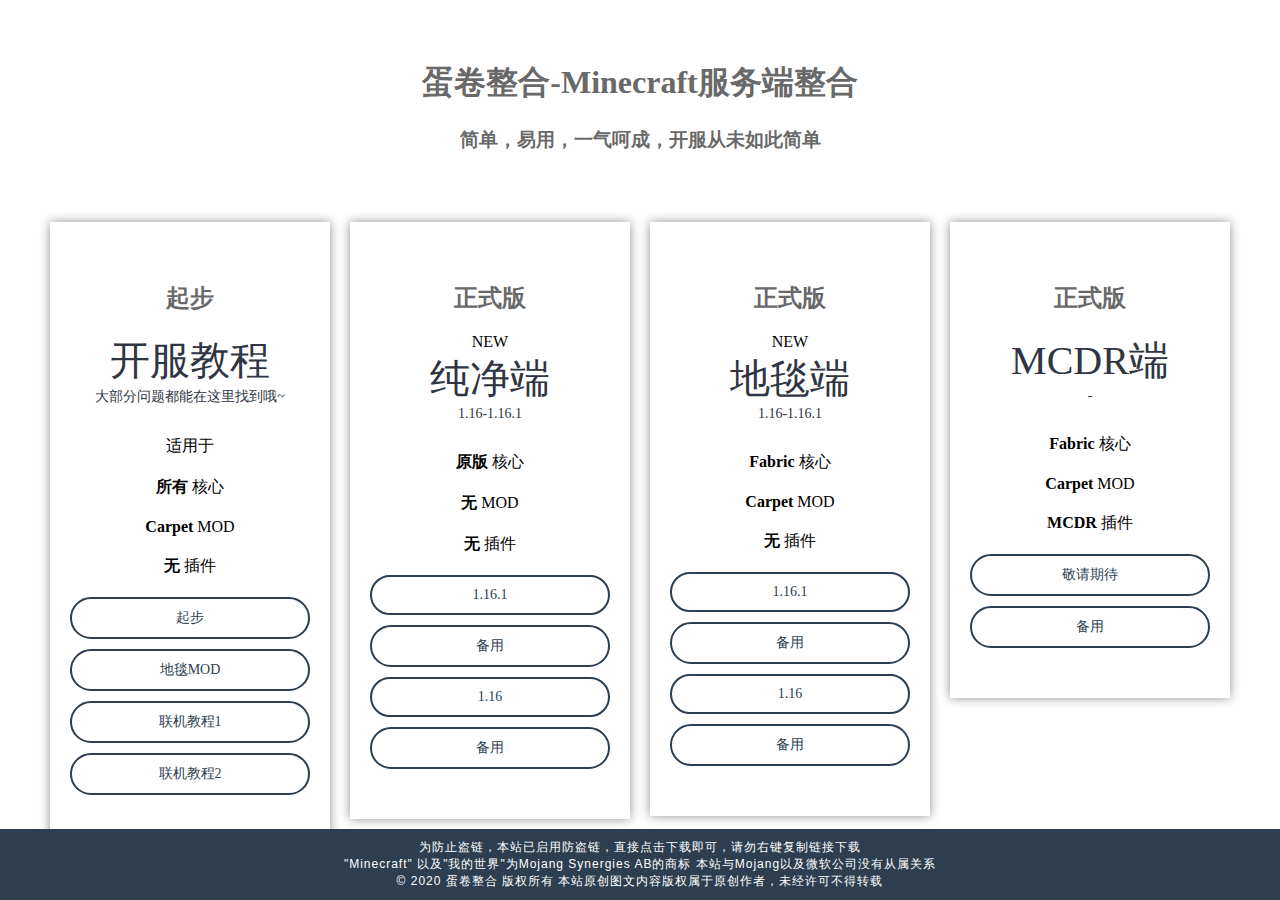
<file: in.html>
<!DOCTYPE html>
<html lang="en">
<head>
    <meta charset="UTF-8">
    <meta name="viewport" content="width=device-width, initial-scale=1.0">
    <title>蛋卷整合-Minecraft服务端整合</title>
    
    <link rel="stylesheet" href="style.css">
    
    <script>
        var _hmt = _hmt || [];
        (function() {
          var hm = document.createElement("script");
          hm.src = "https://hm.baidu.com/hm.js?17edd9b6816f3eb6a21fc5855a110c87";
          var s = document.getElementsByTagName("script")[0]; 
          s.parentNode.insertBefore(hm, s);
        })();
    </script>
        
</head>

<div class="tili">
    <h1>蛋卷整合-Minecraft服务端整合</h1>
    <h3>简单，易用，一气呵成，开服从未如此简单</h3>
</div>

<!--onclick="alert('还没做完哦，请耐心等待QAQ')"-->

<body class="pricing-table">
    <div class="col">
        <div class="table">
            <h2>起步</h2>

            <div class="price">
                开服教程
                <span>大部分问题都能在这里找到哦~</span>
            </div>

            <ul>
                <li>适用于</li>
               
                <li><strong>所有</strong> 核心</li>
                <li><strong>Carpet</strong> MOD</li>
                <li><strong>无</strong> 插件</li>
            </ul>
            <div class="ver">
                <a href="起步.html" class="btn-no">起步</a>
            </div>
            <div class="ver">
                <a href="https://www.bilibili.com/video/BV1hE411D7um" class="btn-no">地毯MOD</a>
            </div>
            <div class="ver">
                <a href="https://www.bilibili.com/video/BV11E411K7yG" class="btn-no">联机教程1</a>
            </div>
            <div class="ver">
                <a href="https://www.bilibili.com/video/BV1TA411b7kN" class="btn-no">联机教程2</a>
            </div>
        </div>
    </div>


    <div class="col">
        <div class="table">
            <h2>正式版</h2>

            <div class="NEW">NEW</div>
            <div class="price">
                纯净端
                <span>1.16-1.16.1</span>
            </div>

            <ul>
                <li><strong>原版</strong> 核心</li>
                <li><strong>无</strong> MOD</li>
                <li><strong>无</strong> 插件</li>
            </ul>
            <div class="ver">
                <a href="https://mc-1259013477.cos.ap-nanjing.myqcloud.com/%5B%E8%9B%8B%E5%8D%B7%E6%95%B4%E5%90%88%5D1.16.1%E7%BA%AF%E5%87%80%E7%AB%AF.zip" class="btn-left ok">1.16.1</a>
                <a href="https://conber.lanzous.com/iIow5e1qd9i" class="btn-right ok" >备用</a>
            </div>
            <div class="ver">
                <a href="https://mc-1259013477.cos.ap-nanjing.myqcloud.com/%5B%E8%9B%8B%E5%8D%B7%E6%95%B4%E5%90%88%5D1.16%E7%BA%AF%E5%87%80%E7%AB%AF.zip" class="btn-left ok">1.16</a>
                <a href="https://conber.lanzous.com/iUes1e1qdih" class="btn-right ok">备用</a>
            </div>
        </div>
    </div>

        
    </div>

    <div class="col">
        <div class="table">
            <h2>正式版</h2>

            <div class="NEW">NEW</div>
            <div class="price">
                地毯端
                <span>1.16-1.16.1</span>
            </div>

            <ul>
                <li><strong>Fabric</strong> 核心</li>
                <li><strong>Carpet</strong> MOD</li>
                <li><strong>无</strong> 插件</li>
            </ul>

            <div class="ver">
                <a href="https://mc-1259013477.cos.ap-nanjing.myqcloud.com/%5B%E8%9B%8B%E5%8D%B7%E6%95%B4%E5%90%88%5D1.16.1%E5%9C%B0%E6%AF%AF%E7%AB%AF.zip" class="btn-left ok">1.16.1</a>
                <a href="https://conber.lanzous.com/iQ7Efe1r5ob" class="btn-right ok">备用</a>
            </div>

            <div class="ver">
                <a href="https://mc-1259013477.cos.ap-nanjing.myqcloud.com/%5B%E8%9B%8B%E5%8D%B7%E6%95%B4%E5%90%88%5D1.16%E5%9C%B0%E6%AF%AF%E7%AB%AF.zip" class="btn-left ok">1.16</a>
                <a href="https://conber.lanzous.com/ifhF1e1qcve" class="btn-right ok">备用</a>
            </div>
            
        </div>
    </div>

    <div class="col">
        <div class="table">
            <h2>正式版</h2>

            <!--<div class="NEW">NEW</div>-->
            <div class="price">
                MCDR端
                <span>-</span>
            </div>

            <ul>
                <li><strong>Fabric</strong> 核心</li>
                <li><strong>Carpet</strong> MOD</li>
                <li><strong>MCDR</strong> 插件</li>
            </ul>
            <a href="" class="btn-left no" onclick="alert('快了快了≡ω≡')">敬请期待</a>
            <a href="" class="btn-right no" onclick="alert('在做了~(～￣▽￣)～')">备用</a>
        </div>
    </div>

    <style>
        @media screen and (max-width:980px){
            .col{
                flex: 50%;
            }
        }
    
        @media screen and (max-width:700px){
            .col{
                flex: 100%;
            }
        }
    </style>
  

    <div class="cc">
        为防止盗链，本站已启用防盗链，直接点击下载即可，请勿右键复制链接下载
        <br>
        <a href="https://www.minecraft.net/" target="_blank">"Minecraft"</a>
        以及"我的世界"为Mojang Synergies AB的商标 本站与Mojang以及微软公司没有从属关系
        <br>
        © 2020 
        <a href="">蛋卷整合</a>
        版权所有 本站原创图文内容版权属于原创作者，未经许可不得转载
    </div>
    <script>
        console.warn("请勿在此处执行任何可疑代码！否则后果自负！")
    </script>
</body>
</html>
</file>
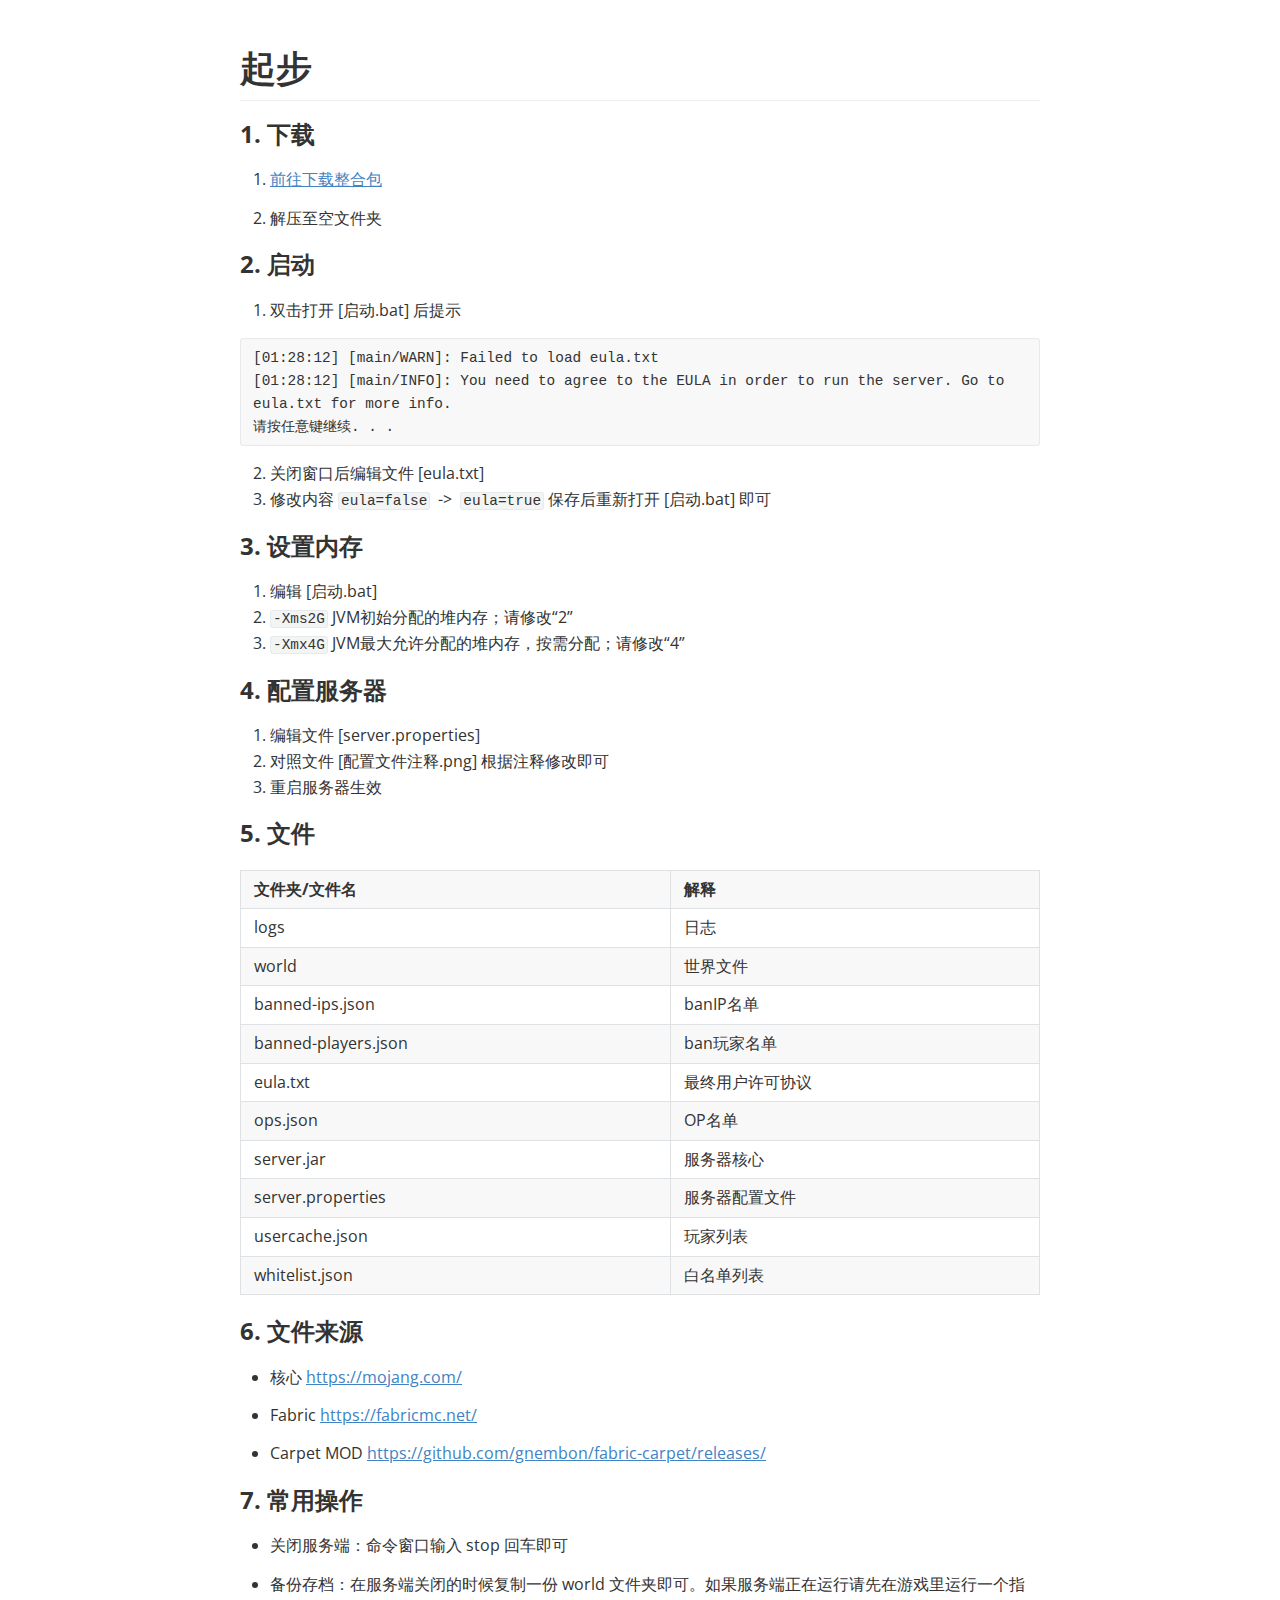
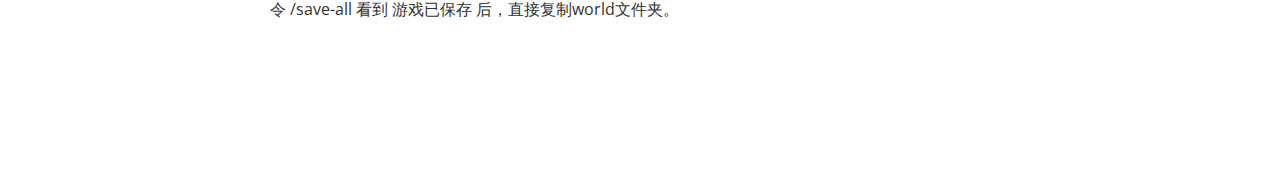
<file: 起步.html>
<!doctype html>
<html>
<head>
<meta charset='UTF-8'><meta name='viewport' content='width=device-width initial-scale=1'>
<title>起步</title><link href='https://fonts.loli.net/css?family=Open+Sans:400italic,700italic,700,400&subset=latin,latin-ext' rel='stylesheet' type='text/css' /><style type='text/css'>html {overflow-x: initial !important;}:root { --bg-color:#ffffff; --text-color:#333333; --select-text-bg-color:#B5D6FC; --select-text-font-color:auto; --monospace:"Lucida Console",Consolas,"Courier",monospace; }
html { font-size: 14px; background-color: var(--bg-color); color: var(--text-color); font-family: "Helvetica Neue", Helvetica, Arial, sans-serif; -webkit-font-smoothing: antialiased; }
body { margin: 0px; padding: 0px; height: auto; bottom: 0px; top: 0px; left: 0px; right: 0px; font-size: 1rem; line-height: 1.42857; overflow-x: hidden; background: inherit; tab-size: 4; }
iframe { margin: auto; }
a.url { word-break: break-all; }
a:active, a:hover { outline: 0px; }
.in-text-selection, ::selection { text-shadow: none; background: var(--select-text-bg-color); color: var(--select-text-font-color); }
#write { margin: 0px auto; height: auto; width: inherit; word-break: normal; overflow-wrap: break-word; position: relative; white-space: normal; overflow-x: visible; padding-top: 40px; }
#write.first-line-indent p { text-indent: 2em; }
#write.first-line-indent li p, #write.first-line-indent p * { text-indent: 0px; }
#write.first-line-indent li { margin-left: 2em; }
.for-image #write { padding-left: 8px; padding-right: 8px; }
body.typora-export { padding-left: 30px; padding-right: 30px; }
.typora-export .footnote-line, .typora-export li, .typora-export p { white-space: pre-wrap; }
@media screen and (max-width: 500px) {
  body.typora-export { padding-left: 0px; padding-right: 0px; }
  #write { padding-left: 20px; padding-right: 20px; }
  .CodeMirror-sizer { margin-left: 0px !important; }
  .CodeMirror-gutters { display: none !important; }
}
#write li > figure:last-child { margin-bottom: 0.5rem; }
#write ol, #write ul { position: relative; }
img { max-width: 100%; vertical-align: middle; }
button, input, select, textarea { color: inherit; font: inherit; }
input[type="checkbox"], input[type="radio"] { line-height: normal; padding: 0px; }
*, ::after, ::before { box-sizing: border-box; }
#write h1, #write h2, #write h3, #write h4, #write h5, #write h6, #write p, #write pre { width: inherit; }
#write h1, #write h2, #write h3, #write h4, #write h5, #write h6, #write p { position: relative; }
p { line-height: inherit; }
h1, h2, h3, h4, h5, h6 { break-after: avoid-page; break-inside: avoid; orphans: 2; }
p { orphans: 4; }
h1 { font-size: 2rem; }
h2 { font-size: 1.8rem; }
h3 { font-size: 1.6rem; }
h4 { font-size: 1.4rem; }
h5 { font-size: 1.2rem; }
h6 { font-size: 1rem; }
.md-math-block, .md-rawblock, h1, h2, h3, h4, h5, h6, p { margin-top: 1rem; margin-bottom: 1rem; }
.hidden { display: none; }
.md-blockmeta { color: rgb(204, 204, 204); font-weight: 700; font-style: italic; }
a { cursor: pointer; }
sup.md-footnote { padding: 2px 4px; background-color: rgba(238, 238, 238, 0.7); color: rgb(85, 85, 85); border-radius: 4px; cursor: pointer; }
sup.md-footnote a, sup.md-footnote a:hover { color: inherit; text-transform: inherit; text-decoration: inherit; }
#write input[type="checkbox"] { cursor: pointer; width: inherit; height: inherit; }
figure { overflow-x: auto; margin: 1.2em 0px; max-width: calc(100% + 16px); padding: 0px; }
figure > table { margin: 0px !important; }
tr { break-inside: avoid; break-after: auto; }
thead { display: table-header-group; }
table { border-collapse: collapse; border-spacing: 0px; width: 100%; overflow: auto; break-inside: auto; text-align: left; }
table.md-table td { min-width: 32px; }
.CodeMirror-gutters { border-right: 0px; background-color: inherit; }
.CodeMirror-linenumber { user-select: none; }
.CodeMirror { text-align: left; }
.CodeMirror-placeholder { opacity: 0.3; }
.CodeMirror pre { padding: 0px 4px; }
.CodeMirror-lines { padding: 0px; }
div.hr:focus { cursor: none; }
#write pre { white-space: pre-wrap; }
#write.fences-no-line-wrapping pre { white-space: pre; }
#write pre.ty-contain-cm { white-space: normal; }
.CodeMirror-gutters { margin-right: 4px; }
.md-fences { font-size: 0.9rem; display: block; break-inside: avoid; text-align: left; overflow: visible; white-space: pre; background: inherit; position: relative !important; }
.md-diagram-panel { width: 100%; margin-top: 10px; text-align: center; padding-top: 0px; padding-bottom: 8px; overflow-x: auto; }
#write .md-fences.mock-cm { white-space: pre-wrap; }
.md-fences.md-fences-with-lineno { padding-left: 0px; }
#write.fences-no-line-wrapping .md-fences.mock-cm { white-space: pre; overflow-x: auto; }
.md-fences.mock-cm.md-fences-with-lineno { padding-left: 8px; }
.CodeMirror-line, twitterwidget { break-inside: avoid; }
.footnotes { opacity: 0.8; font-size: 0.9rem; margin-top: 1em; margin-bottom: 1em; }
.footnotes + .footnotes { margin-top: 0px; }
.md-reset { margin: 0px; padding: 0px; border: 0px; outline: 0px; vertical-align: top; background: 0px 0px; text-decoration: none; text-shadow: none; float: none; position: static; width: auto; height: auto; white-space: nowrap; cursor: inherit; -webkit-tap-highlight-color: transparent; line-height: normal; font-weight: 400; text-align: left; box-sizing: content-box; direction: ltr; }
li div { padding-top: 0px; }
blockquote { margin: 1rem 0px; }
li .mathjax-block, li p { margin: 0.5rem 0px; }
li { margin: 0px; position: relative; }
blockquote > :last-child { margin-bottom: 0px; }
blockquote > :first-child, li > :first-child { margin-top: 0px; }
.footnotes-area { color: rgb(136, 136, 136); margin-top: 0.714rem; padding-bottom: 0.143rem; white-space: normal; }
#write .footnote-line { white-space: pre-wrap; }
@media print {
  body, html { border: 1px solid transparent; height: 99%; break-after: avoid; break-before: avoid; }
  #write { margin-top: 0px; padding-top: 0px; border-color: transparent !important; }
  .typora-export * { -webkit-print-color-adjust: exact; }
  html.blink-to-pdf { font-size: 13px; }
  .typora-export #write { padding-left: 32px; padding-right: 32px; padding-bottom: 0px; break-after: avoid; }
  .typora-export #write::after { height: 0px; }
}
.footnote-line { margin-top: 0.714em; font-size: 0.7em; }
a img, img a { cursor: pointer; }
pre.md-meta-block { font-size: 0.8rem; min-height: 0.8rem; white-space: pre-wrap; background: rgb(204, 204, 204); display: block; overflow-x: hidden; }
p > .md-image:only-child:not(.md-img-error) img, p > img:only-child { display: block; margin: auto; }
p > .md-image:only-child { display: inline-block; width: 100%; }
#write .MathJax_Display { margin: 0.8em 0px 0px; }
.md-math-block { width: 100%; }
.md-math-block:not(:empty)::after { display: none; }
[contenteditable="true"]:active, [contenteditable="true"]:focus, [contenteditable="false"]:active, [contenteditable="false"]:focus { outline: 0px; box-shadow: none; }
.md-task-list-item { position: relative; list-style-type: none; }
.task-list-item.md-task-list-item { padding-left: 0px; }
.md-task-list-item > input { position: absolute; top: 0px; left: 0px; margin-left: -1.2em; margin-top: calc(1em - 10px); border: none; }
.math { font-size: 1rem; }
.md-toc { min-height: 3.58rem; position: relative; font-size: 0.9rem; border-radius: 10px; }
.md-toc-content { position: relative; margin-left: 0px; }
.md-toc-content::after, .md-toc::after { display: none; }
.md-toc-item { display: block; color: rgb(65, 131, 196); }
.md-toc-item a { text-decoration: none; }
.md-toc-inner:hover { text-decoration: underline; }
.md-toc-inner { display: inline-block; cursor: pointer; }
.md-toc-h1 .md-toc-inner { margin-left: 0px; font-weight: 700; }
.md-toc-h2 .md-toc-inner { margin-left: 2em; }
.md-toc-h3 .md-toc-inner { margin-left: 4em; }
.md-toc-h4 .md-toc-inner { margin-left: 6em; }
.md-toc-h5 .md-toc-inner { margin-left: 8em; }
.md-toc-h6 .md-toc-inner { margin-left: 10em; }
@media screen and (max-width: 48em) {
  .md-toc-h3 .md-toc-inner { margin-left: 3.5em; }
  .md-toc-h4 .md-toc-inner { margin-left: 5em; }
  .md-toc-h5 .md-toc-inner { margin-left: 6.5em; }
  .md-toc-h6 .md-toc-inner { margin-left: 8em; }
}
a.md-toc-inner { font-size: inherit; font-style: inherit; font-weight: inherit; line-height: inherit; }
.footnote-line a:not(.reversefootnote) { color: inherit; }
.md-attr { display: none; }
.md-fn-count::after { content: "."; }
code, pre, samp, tt { font-family: var(--monospace); }
kbd { margin: 0px 0.1em; padding: 0.1em 0.6em; font-size: 0.8em; color: rgb(36, 39, 41); background: rgb(255, 255, 255); border: 1px solid rgb(173, 179, 185); border-radius: 3px; box-shadow: rgba(12, 13, 14, 0.2) 0px 1px 0px, rgb(255, 255, 255) 0px 0px 0px 2px inset; white-space: nowrap; vertical-align: middle; }
.md-comment { color: rgb(162, 127, 3); opacity: 0.8; font-family: var(--monospace); }
code { text-align: left; vertical-align: initial; }
a.md-print-anchor { white-space: pre !important; border-width: initial !important; border-style: none !important; border-color: initial !important; display: inline-block !important; position: absolute !important; width: 1px !important; right: 0px !important; outline: 0px !important; background: 0px 0px !important; text-decoration: initial !important; text-shadow: initial !important; }
.md-inline-math .MathJax_SVG .noError { display: none !important; }
.html-for-mac .inline-math-svg .MathJax_SVG { vertical-align: 0.2px; }
.md-math-block .MathJax_SVG_Display { text-align: center; margin: 0px; position: relative; text-indent: 0px; max-width: none; max-height: none; min-height: 0px; min-width: 100%; width: auto; overflow-y: hidden; display: block !important; }
.MathJax_SVG_Display, .md-inline-math .MathJax_SVG_Display { width: auto; margin: inherit; display: inline-block !important; }
.MathJax_SVG .MJX-monospace { font-family: var(--monospace); }
.MathJax_SVG .MJX-sans-serif { font-family: sans-serif; }
.MathJax_SVG { display: inline; font-style: normal; font-weight: 400; line-height: normal; zoom: 90%; text-indent: 0px; text-align: left; text-transform: none; letter-spacing: normal; word-spacing: normal; overflow-wrap: normal; white-space: nowrap; float: none; direction: ltr; max-width: none; max-height: none; min-width: 0px; min-height: 0px; border: 0px; padding: 0px; margin: 0px; }
.MathJax_SVG * { transition: none 0s ease 0s; }
.MathJax_SVG_Display svg { vertical-align: middle !important; margin-bottom: 0px !important; margin-top: 0px !important; }
.os-windows.monocolor-emoji .md-emoji { font-family: "Segoe UI Symbol", sans-serif; }
.md-diagram-panel > svg { max-width: 100%; }
[lang="flow"] svg, [lang="mermaid"] svg { max-width: 100%; height: auto; }
[lang="mermaid"] .node text { font-size: 1rem; }
table tr th { border-bottom: 0px; }
video { max-width: 100%; display: block; margin: 0px auto; }
iframe { max-width: 100%; width: 100%; border: none; }
.highlight td, .highlight tr { border: 0px; }
svg[id^="mermaidChart"] { line-height: 1em; }
mark { background: rgb(255, 255, 0); color: rgb(0, 0, 0); }
.md-html-inline .md-plain, .md-html-inline strong, mark .md-inline-math, mark strong { color: inherit; }
mark .md-meta { color: rgb(0, 0, 0); opacity: 0.3 !important; }


.CodeMirror { height: auto; }
.CodeMirror.cm-s-inner { background: inherit; }
.CodeMirror-scroll { overflow: auto hidden; z-index: 3; }
.CodeMirror-gutter-filler, .CodeMirror-scrollbar-filler { background-color: rgb(255, 255, 255); }
.CodeMirror-gutters { border-right: 1px solid rgb(221, 221, 221); background: inherit; white-space: nowrap; }
.CodeMirror-linenumber { padding: 0px 3px 0px 5px; text-align: right; color: rgb(153, 153, 153); }
.cm-s-inner .cm-keyword { color: rgb(119, 0, 136); }
.cm-s-inner .cm-atom, .cm-s-inner.cm-atom { color: rgb(34, 17, 153); }
.cm-s-inner .cm-number { color: rgb(17, 102, 68); }
.cm-s-inner .cm-def { color: rgb(0, 0, 255); }
.cm-s-inner .cm-variable { color: rgb(0, 0, 0); }
.cm-s-inner .cm-variable-2 { color: rgb(0, 85, 170); }
.cm-s-inner .cm-variable-3 { color: rgb(0, 136, 85); }
.cm-s-inner .cm-string { color: rgb(170, 17, 17); }
.cm-s-inner .cm-property { color: rgb(0, 0, 0); }
.cm-s-inner .cm-operator { color: rgb(152, 26, 26); }
.cm-s-inner .cm-comment, .cm-s-inner.cm-comment { color: rgb(170, 85, 0); }
.cm-s-inner .cm-string-2 { color: rgb(255, 85, 0); }
.cm-s-inner .cm-meta { color: rgb(85, 85, 85); }
.cm-s-inner .cm-qualifier { color: rgb(85, 85, 85); }
.cm-s-inner .cm-builtin { color: rgb(51, 0, 170); }
.cm-s-inner .cm-bracket { color: rgb(153, 153, 119); }
.cm-s-inner .cm-tag { color: rgb(17, 119, 0); }
.cm-s-inner .cm-attribute { color: rgb(0, 0, 204); }
.cm-s-inner .cm-header, .cm-s-inner.cm-header { color: rgb(0, 0, 255); }
.cm-s-inner .cm-quote, .cm-s-inner.cm-quote { color: rgb(0, 153, 0); }
.cm-s-inner .cm-hr, .cm-s-inner.cm-hr { color: rgb(153, 153, 153); }
.cm-s-inner .cm-link, .cm-s-inner.cm-link { color: rgb(0, 0, 204); }
.cm-negative { color: rgb(221, 68, 68); }
.cm-positive { color: rgb(34, 153, 34); }
.cm-header, .cm-strong { font-weight: 700; }
.cm-del { text-decoration: line-through; }
.cm-em { font-style: italic; }
.cm-link { text-decoration: underline; }
.cm-error { color: red; }
.cm-invalidchar { color: red; }
.cm-constant { color: rgb(38, 139, 210); }
.cm-defined { color: rgb(181, 137, 0); }
div.CodeMirror span.CodeMirror-matchingbracket { color: rgb(0, 255, 0); }
div.CodeMirror span.CodeMirror-nonmatchingbracket { color: rgb(255, 34, 34); }
.cm-s-inner .CodeMirror-activeline-background { background: inherit; }
.CodeMirror { position: relative; overflow: hidden; }
.CodeMirror-scroll { height: 100%; outline: 0px; position: relative; box-sizing: content-box; background: inherit; }
.CodeMirror-sizer { position: relative; }
.CodeMirror-gutter-filler, .CodeMirror-hscrollbar, .CodeMirror-scrollbar-filler, .CodeMirror-vscrollbar { position: absolute; z-index: 6; display: none; }
.CodeMirror-vscrollbar { right: 0px; top: 0px; overflow: hidden; }
.CodeMirror-hscrollbar { bottom: 0px; left: 0px; overflow: hidden; }
.CodeMirror-scrollbar-filler { right: 0px; bottom: 0px; }
.CodeMirror-gutter-filler { left: 0px; bottom: 0px; }
.CodeMirror-gutters { position: absolute; left: 0px; top: 0px; padding-bottom: 30px; z-index: 3; }
.CodeMirror-gutter { white-space: normal; height: 100%; box-sizing: content-box; padding-bottom: 30px; margin-bottom: -32px; display: inline-block; }
.CodeMirror-gutter-wrapper { position: absolute; z-index: 4; background: 0px 0px !important; border: none !important; }
.CodeMirror-gutter-background { position: absolute; top: 0px; bottom: 0px; z-index: 4; }
.CodeMirror-gutter-elt { position: absolute; cursor: default; z-index: 4; }
.CodeMirror-lines { cursor: text; }
.CodeMirror pre { border-radius: 0px; border-width: 0px; background: 0px 0px; font-family: inherit; font-size: inherit; margin: 0px; white-space: pre; overflow-wrap: normal; color: inherit; z-index: 2; position: relative; overflow: visible; }
.CodeMirror-wrap pre { overflow-wrap: break-word; white-space: pre-wrap; word-break: normal; }
.CodeMirror-code pre { border-right: 30px solid transparent; width: fit-content; }
.CodeMirror-wrap .CodeMirror-code pre { border-right: none; width: auto; }
.CodeMirror-linebackground { position: absolute; left: 0px; right: 0px; top: 0px; bottom: 0px; z-index: 0; }
.CodeMirror-linewidget { position: relative; z-index: 2; overflow: auto; }
.CodeMirror-wrap .CodeMirror-scroll { overflow-x: hidden; }
.CodeMirror-measure { position: absolute; width: 100%; height: 0px; overflow: hidden; visibility: hidden; }
.CodeMirror-measure pre { position: static; }
.CodeMirror div.CodeMirror-cursor { position: absolute; visibility: hidden; border-right: none; width: 0px; }
.CodeMirror div.CodeMirror-cursor { visibility: hidden; }
.CodeMirror-focused div.CodeMirror-cursor { visibility: inherit; }
.cm-searching { background: rgba(255, 255, 0, 0.4); }
@media print {
  .CodeMirror div.CodeMirror-cursor { visibility: hidden; }
}


:root {
    --side-bar-bg-color: #fafafa;
    --control-text-color: #777;
}

@include-when-export url(https://fonts.loli.net/css?family=Open+Sans:400italic,700italic,700,400&subset=latin,latin-ext);

html {
    font-size: 16px;
}

body {
    font-family: "Open Sans","Clear Sans","Helvetica Neue",Helvetica,Arial,sans-serif;
    color: rgb(51, 51, 51);
    line-height: 1.6;
}

#write {
    max-width: 860px;
  	margin: 0 auto;
  	padding: 30px;
    padding-bottom: 100px;
}
#write > ul:first-child,
#write > ol:first-child{
    margin-top: 30px;
}

a {
    color: #4183C4;
}
h1,
h2,
h3,
h4,
h5,
h6 {
    position: relative;
    margin-top: 1rem;
    margin-bottom: 1rem;
    font-weight: bold;
    line-height: 1.4;
    cursor: text;
}
h1:hover a.anchor,
h2:hover a.anchor,
h3:hover a.anchor,
h4:hover a.anchor,
h5:hover a.anchor,
h6:hover a.anchor {
    text-decoration: none;
}
h1 tt,
h1 code {
    font-size: inherit;
}
h2 tt,
h2 code {
    font-size: inherit;
}
h3 tt,
h3 code {
    font-size: inherit;
}
h4 tt,
h4 code {
    font-size: inherit;
}
h5 tt,
h5 code {
    font-size: inherit;
}
h6 tt,
h6 code {
    font-size: inherit;
}
h1 {
    padding-bottom: .3em;
    font-size: 2.25em;
    line-height: 1.2;
    border-bottom: 1px solid #eee;
}
h2 {
   padding-bottom: .3em;
    font-size: 1.75em;
    line-height: 1.225;
    border-bottom: 1px solid #eee;
}
h3 {
    font-size: 1.5em;
    line-height: 1.43;
}
h4 {
    font-size: 1.25em;
}
h5 {
    font-size: 1em;
}
h6 {
   font-size: 1em;
    color: #777;
}
p,
blockquote,
ul,
ol,
dl,
table{
    margin: 0.8em 0;
}
li>ol,
li>ul {
    margin: 0 0;
}
hr {
    height: 2px;
    padding: 0;
    margin: 16px 0;
    background-color: #e7e7e7;
    border: 0 none;
    overflow: hidden;
    box-sizing: content-box;
}

li p.first {
    display: inline-block;
}
ul,
ol {
    padding-left: 30px;
}
ul:first-child,
ol:first-child {
    margin-top: 0;
}
ul:last-child,
ol:last-child {
    margin-bottom: 0;
}
blockquote {
    border-left: 4px solid #dfe2e5;
    padding: 0 15px;
    color: #777777;
}
blockquote blockquote {
    padding-right: 0;
}
table {
    padding: 0;
    word-break: initial;
}
table tr {
    border-top: 1px solid #dfe2e5;
    margin: 0;
    padding: 0;
}
table tr:nth-child(2n),
thead {
    background-color: #f8f8f8;
}
table tr th {
    font-weight: bold;
    border: 1px solid #dfe2e5;
    border-bottom: 0;
    margin: 0;
    padding: 6px 13px;
}
table tr td {
    border: 1px solid #dfe2e5;
    margin: 0;
    padding: 6px 13px;
}
table tr th:first-child,
table tr td:first-child {
    margin-top: 0;
}
table tr th:last-child,
table tr td:last-child {
    margin-bottom: 0;
}

.CodeMirror-lines {
    padding-left: 4px;
}

.code-tooltip {
    box-shadow: 0 1px 1px 0 rgba(0,28,36,.3);
    border-top: 1px solid #eef2f2;
}

.md-fences,
code,
tt {
    border: 1px solid #e7eaed;
    background-color: #f8f8f8;
    border-radius: 3px;
    padding: 0;
    padding: 2px 4px 0px 4px;
    font-size: 0.9em;
}

code {
    background-color: #f3f4f4;
    padding: 0 2px 0 2px;
}

.md-fences {
    margin-bottom: 15px;
    margin-top: 15px;
    padding-top: 8px;
    padding-bottom: 6px;
}


.md-task-list-item > input {
  margin-left: -1.3em;
}

@media print {
    html {
        font-size: 13px;
    }
    table,
    pre {
        page-break-inside: avoid;
    }
    pre {
        word-wrap: break-word;
    }
}

.md-fences {
	background-color: #f8f8f8;
}
#write pre.md-meta-block {
	padding: 1rem;
    font-size: 85%;
    line-height: 1.45;
    background-color: #f7f7f7;
    border: 0;
    border-radius: 3px;
    color: #777777;
    margin-top: 0 !important;
}

.mathjax-block>.code-tooltip {
	bottom: .375rem;
}

.md-mathjax-midline {
    background: #fafafa;
}

#write>h3.md-focus:before{
	left: -1.5625rem;
	top: .375rem;
}
#write>h4.md-focus:before{
	left: -1.5625rem;
	top: .285714286rem;
}
#write>h5.md-focus:before{
	left: -1.5625rem;
	top: .285714286rem;
}
#write>h6.md-focus:before{
	left: -1.5625rem;
	top: .285714286rem;
}
.md-image>.md-meta {
    /*border: 1px solid #ddd;*/
    border-radius: 3px;
    padding: 2px 0px 0px 4px;
    font-size: 0.9em;
    color: inherit;
}

.md-tag {
    color: #a7a7a7;
    opacity: 1;
}

.md-toc { 
    margin-top:20px;
    padding-bottom:20px;
}

.sidebar-tabs {
    border-bottom: none;
}

#typora-quick-open {
    border: 1px solid #ddd;
    background-color: #f8f8f8;
}

#typora-quick-open-item {
    background-color: #FAFAFA;
    border-color: #FEFEFE #e5e5e5 #e5e5e5 #eee;
    border-style: solid;
    border-width: 1px;
}

/** focus mode */
.on-focus-mode blockquote {
    border-left-color: rgba(85, 85, 85, 0.12);
}

header, .context-menu, .megamenu-content, footer{
    font-family: "Segoe UI", "Arial", sans-serif;
}

.file-node-content:hover .file-node-icon,
.file-node-content:hover .file-node-open-state{
    visibility: visible;
}

.mac-seamless-mode #typora-sidebar {
    background-color: #fafafa;
    background-color: var(--side-bar-bg-color);
}

.md-lang {
    color: #b4654d;
}

.html-for-mac .context-menu {
    --item-hover-bg-color: #E6F0FE;
}

#md-notification .btn {
    border: 0;
}

.dropdown-menu .divider {
    border-color: #e5e5e5;
}

.ty-preferences .window-content {
    background-color: #fafafa;
}

.ty-preferences .nav-group-item.active {
    color: white;
    background: #999;
}


</style>
</head>
<body class='typora-export os-windows' >
<div  id='write'  class = 'is-node'><h1><a name="起步" class="md-header-anchor"></a><span>起步</span></h1><h3><a name="1-下载" class="md-header-anchor"></a><span>1. 下载</span></h3><ol><li><a href='http://danjuan.conber.tech/'><span>前往下载整合包</span></a></li></ol><ol start='2' ><li><span>解压至空文件夹</span></li></ol><h3><a name="2-启动" class="md-header-anchor"></a><span>2. 启动</span></h3><ol><li><span>双击打开 [启动.bat] 后提示</span></li></ol><pre spellcheck="false" class="md-fences md-end-block ty-contain-cm modeLoaded" lang=""><div class="CodeMirror cm-s-inner CodeMirror-wrap" lang=""><div style="overflow: hidden; position: relative; width: 3px; height: 0px; top: 0px; left: 8px;"><textarea autocorrect="off" autocapitalize="off" spellcheck="false" tabindex="0" style="position: absolute; bottom: -1em; padding: 0px; width: 1000px; height: 1em; outline: none;"></textarea></div><div class="CodeMirror-scrollbar-filler" cm-not-content="true"></div><div class="CodeMirror-gutter-filler" cm-not-content="true"></div><div class="CodeMirror-scroll" tabindex="-1"><div class="CodeMirror-sizer" style="margin-left: 0px; margin-bottom: 0px; border-right-width: 0px; padding-right: 0px; padding-bottom: 0px;"><div style="position: relative; top: 0px;"><div class="CodeMirror-lines" role="presentation"><div role="presentation" style="position: relative; outline: none;"><div class="CodeMirror-measure"><pre><span>xxxxxxxxxx</span></pre></div><div class="CodeMirror-measure"></div><div style="position: relative; z-index: 1;"></div><div class="CodeMirror-code" role="presentation"><div class="CodeMirror-activeline" style="position: relative;"><div class="CodeMirror-activeline-background CodeMirror-linebackground"></div><div class="CodeMirror-gutter-background CodeMirror-activeline-gutter" style="left: 0px; width: 0px;"></div><pre class=" CodeMirror-line " role="presentation"><span role="presentation" style="padding-right: 0.1px;">[01:28:12] [main/WARN]: Failed to load eula.txt</span></pre></div><pre class=" CodeMirror-line " role="presentation"><span role="presentation" style="padding-right: 0.1px;">[01:28:12] [main/INFO]: You need to agree to the EULA in order to run the server. Go to eula.txt for more info.</span></pre><div class="" style="position: relative;"><pre class=" CodeMirror-line " role="presentation"><span role="presentation" style="padding-right: 0.1px;">请按任意键继续. . .</span></pre></div></div></div></div></div></div><div style="position: absolute; height: 0px; width: 1px; border-bottom: 0px solid transparent; top: 92px;"></div><div class="CodeMirror-gutters" style="display: none; height: 92px;"></div></div></div></pre><ol start='2' ><li><span>关闭窗口后编辑文件 [eula.txt]</span></li><li><span>修改内容 </span><code>eula=false</code><span>  -&gt;  </span><code>eula=true</code><span> 保存后重新打开 [启动.bat] 即可</span></li></ol><h3><a name="3-设置内存" class="md-header-anchor"></a><span>3. 设置内存</span></h3><ol><li><span>编辑 [启动.bat]</span></li><li><code>-Xms2G</code><span> JVM初始分配的堆内存；请修改“2”</span></li><li><code>-Xmx4G</code><span> JVM最大允许分配的堆内存，按需分配；请修改“4”</span></li></ol><h3><a name="4-配置服务器" class="md-header-anchor"></a><span>4. 配置服务器</span></h3><ol><li><span>编辑文件 [server.properties]</span></li><li><span>对照文件 [配置文件注释.png] 根据注释修改即可</span></li><li><span>重启服务器生效</span></li></ol><h3><a name="5-文件" class="md-header-anchor"></a><span>5. 文件</span></h3><figure><table><thead><tr><th><span>文件夹/文件名</span></th><th><span>解释</span></th></tr></thead><tbody><tr><td><span>logs</span></td><td><span>日志</span></td></tr><tr><td><span>world</span></td><td><span>世界文件</span></td></tr><tr><td><span>banned-ips.json</span></td><td><span>banIP名单</span></td></tr><tr><td><span>banned-players.json</span></td><td><span>ban玩家名单</span></td></tr><tr><td><span>eula.txt</span></td><td><span>最终用户许可协议</span></td></tr><tr><td><span>ops.json</span></td><td><span>OP名单</span></td></tr><tr><td><span>server.jar</span></td><td><span>服务器核心</span></td></tr><tr><td><span>server.properties</span></td><td><span>服务器配置文件</span></td></tr><tr><td><span>usercache.json</span></td><td><span>玩家列表</span></td></tr><tr><td><span>whitelist.json</span></td><td><span>白名单列表</span></td></tr></tbody></table></figure><h3><a name="6-文件来源" class="md-header-anchor"></a><span>6. 文件来源</span></h3><ul><li><span>核心 </span><a href='https://mojang.com/' target='_blank' class='url'>https://mojang.com/</a></li></ul><ul><li><span>Fabric </span><a href='https://fabricmc.net/' target='_blank' class='url'>https://fabricmc.net/</a></li></ul><ul><li><span>Carpet MOD </span><a href='https://github.com/gnembon/fabric-carpet/releases/' target='_blank' class='url'>https://github.com/gnembon/fabric-carpet/releases/</a></li></ul><h3><a name="7-常用操作" class="md-header-anchor"></a><span>7. 常用操作</span></h3><ul><li><span>关闭服务端：命令窗口输入 stop 回车即可</span></li></ul><ul><li><span>备份存档：在服务端关闭的时候复制一份 world 文件夹即可。如果服务端正在运行请先在游戏里运行一个指令 /save-all 看到 游戏已保存 后，直接复制world文件夹。</span></li></ul><p>&nbsp;</p></div>
</body>
</html>
</file>
<file: style.css>
body{
    margin: 0;
    padding: 0;
    background: url(https://s1.ax1x.com/2020/04/04/GdQgQP.png) ;
    background-position: center;
    background-position: center;
    background-attachment: fixed;
    background-repeat: no-repeat;
}


/*标题*/
.tili{
    color: #696969/*#2f3542;*/;
    width: 100%;
    padding: 40px;
}

.pricing-table{
    max-width: 1200px;
    margin: auto;
    display: flex;
    justify-content: center;
    text-align: center;
    flex-wrap: wrap;
}

.col{
    flex: 25%;
    padding: 10px;
    max-width: 320px;
    box-sizing: border-box;
}

.table{
    background: #fff;
    padding: 40px 20px;
    position: relative;
    overflow: hidden;
    box-shadow: 0 0 10px #00000070;
}

.table h2{
    text-transform: uppercase;
    color: #696969/*#2f3542*/;
}

.table ul{
    margin: 0;
    padding: 0;
}

.table ul li{
    padding: 10px 0;
    list-style: none;
}

.price{
    font-size: 40px;
    margin-bottom: 20px;
    color: #2f3542;
}

.price span{
    display: block;
    font-size: 14px;
}

.table a{
    text-decoration: none;
    color: #2c3e50;
    border: 2px solid #2c3e50;
    display: block;
    padding: 10px 0;
    margin: 10px 0;
    border-radius: 40px;
    font-size: 14px;
    transition: 0.3s linear;
}

.table a:hover{
    background: #696969/*#2c3e50*/;
    color: #fff;
}

/*NEW标签*/
.pop{
    background: #2c3e50;
    color: #fff;
    transform: rotate(45deg);
    padding: 10px 55px;
    position: absolute;
    top: 13px;
    right: -40px;
}

/*CC协议*/
.cc{
    position:fixed;
    bottom:0;
    width: 100%;
    text-align: center;
    background: #2c3e50;
    color: #fff;
    font-family: Arial;
    font-size: 12px;
    letter-spacing: 1px;
    padding: 10px 10px;
}

.cc a{
    text-decoration: none;
    color: #fff;
}

body cc{
    height: 100%;
}




@media screen and (max-width:980px){
    .col{
        flex: 50%;
    }
}

@media screen and (max-width:700px){
    .col{
        flex: 100%;
    }
}
</file>
